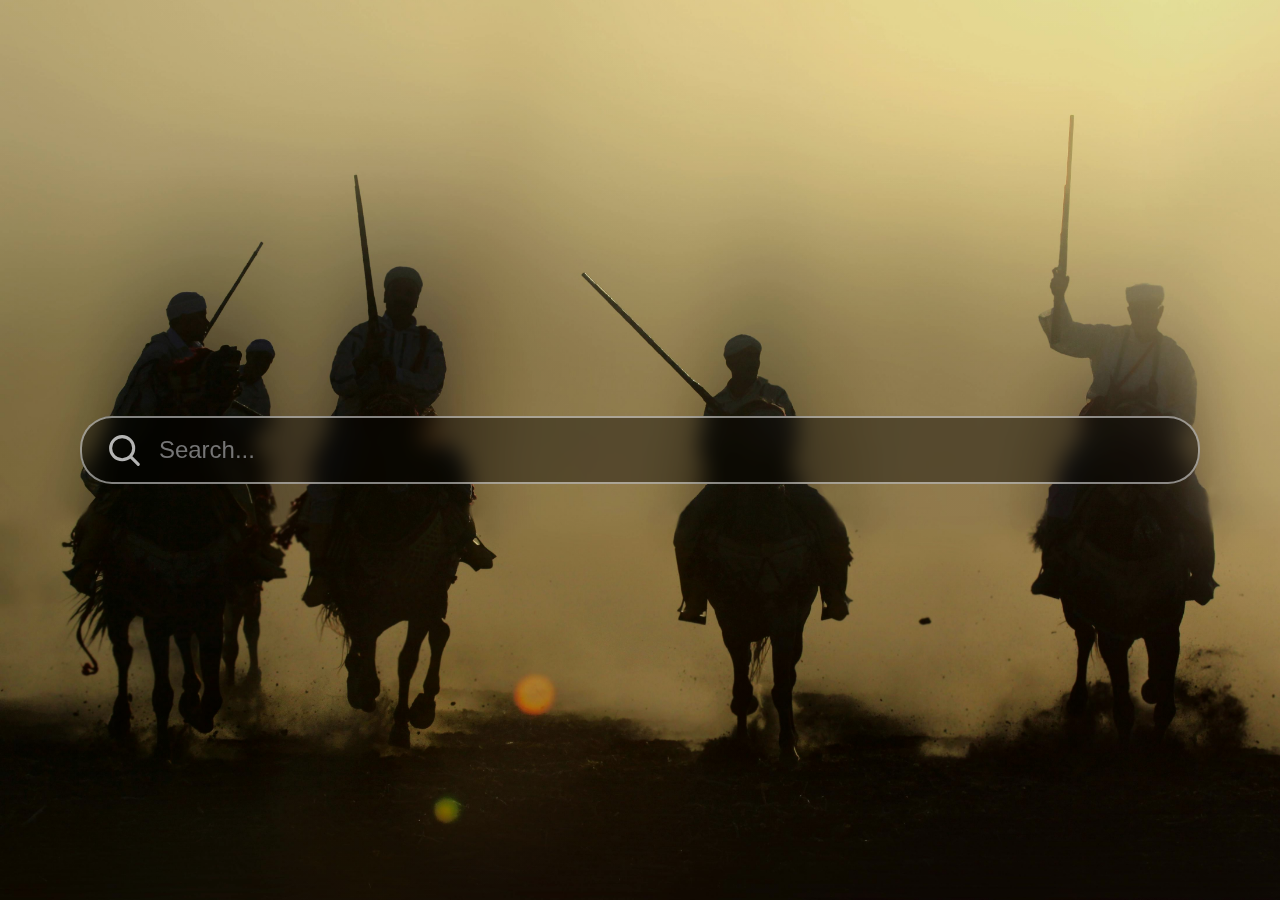
<file: searchEngine/index.html>
<!DOCTYPE html>
<html lang="en">
  <head>
    <meta charset="UTF-8">
    <meta name="viewport" content="width=device-width, user-scalable=no, initial-scale=1.0, maximum-scale=1.0, minimum-scale=1.0">
    <link rel="stylesheet" href="/searchEngine/css/style.css" media="all">
    <title>Search Engine</title>
  </head>
  <body>
    <main>
      <form class="form" action="">
        <div class="search">
          <svg xmlns="http://www.w3.org/2000/svg" fill="none" viewBox="0 0 24 24" stroke-width="2" stroke="currentColor" class="search-icon" type="submit">
            <path stroke-linecap="round" stroke-linejoin="round" d="m21 21-5.197-5.197m0 0A7.5 7.5 0 1 0 5.196 5.196a7.5 7.5 0 0 0 10.607 10.607Z" />
          </svg>
          <input class="search-input" id="search-input" type="text" name="search-input" placeholder="Search..." autocomplete="off">
        </div>
      </form>
      <div id="searchResults" class="search-results">
      </div>
    </main>
    <script src="/searchEngine/js/main.js"></script>
  </body>
</html>
</file>
<file: searchEngine/css/style.css>
:root {
  /* Colors */
  /* Muted colors */
  --m-red: rgba(201, 0, 0, 0.8);
  --m-green: rgba(15, 153, 0, 0.8);
  /* dark */
  --dark-1: rgba(0,0,0,0.1); 
  --dark-2: rgba(0,0,0,0.2); 
  --dark-3: rgba(0,0,0,0.3); 
  --dark-4: rgba(0,0,0,0.4);
  --dark-5: rgba(0,0,0,0.5);
  --dark-6: rgba(0,0,0,0.6);
  --dark-7: rgba(0,0,0,0.7);
  --dark-8: rgba(0,0,0,0.8);
  --dark-9: rgba(0,0,0,0.9);
  /* light */
  --light-1: rgba(255,255,255,0.1); 
  --light-2: rgba(255,255,255,0.2); 
  --light-3: rgba(255,255,255,0.3); 
  --light-4: rgba(255,255,255,0.4);
  --light-5: rgba(255,255,255,0.5);
  --light-6: rgba(255,255,255,0.6);
  --light-7: rgba(255,255,255,0.7);
  --light-8: rgba(255,255,255,0.8);
  --light-9: rgba(255,255,255,0.9);

  /* Shadows */
  /*light*/
  --shadow-301-light: 0 0 .3rem var(--light-1);
  --shadow-302-light: 0 0 .3rem var(--light-2);
  --shadow-303-light: 0 0 .3rem var(--light-3);
  --shadow-304-light: 0 0 .3rem var(--light-4);
  --shadow-305-light: 0 0 .3rem var(--light-5);
  --shadow-306-light: 0 0 .3rem var(--light-6);
  --shadow-307-light: 0 0 .3rem var(--light-7);
  --shadow-308-light: 0 0 .8rem var(--light-8);
  --shadow-309-light: 0 0 .8rem var(--light-9);
  /*dark*/
  --shadow-301-dark: 0 0 .3rem var(--dark-1);
  --shadow-302-dark: 0 0 .3rem var(--dark-2);
  --shadow-303-dark: 0 0 .3rem var(--dark-3);
  --shadow-304-dark: 0 0 .3rem var(--dark-4);
  --shadow-305-dark: 0 0 .3rem var(--dark-5);
  --shadow-306-dark: 0 0 .3rem var(--dark-6);
  --shadow-307-dark: 0 0 .3rem var(--dark-7);
  --shadow-308-dark: 0 0 .8rem var(--dark-8);
  --shadow-309-dark: 0 0 .9rem var(--dark-9);

  /* Font size */
  --small: 0.8rem;
  --normal: 1.2rem;
  --medium: 1.5rem;
  --large: 1.8;
}
*, *::after, *::before {
  box-sizing: border-box;
  padding: 0;
  margin: 0;
}
ul, li, a {
  text-decoration: none;
  list-style: "";
}
img, svg {
  display: block;
  max-width: 100%;
}
body {
background: linear-gradient(var(--dark-1),var(--dark-1) ), url('../assets/images/riders.jpg');
background-size: cover;
background-position: center;
background-repeat: no-repeat;
height: 100vh;
}
main {
  display: flex;
  flex-direction: column;
  justify-content: center;
  align-items: center;
  min-height: 100vh;
  margin-inline: 5rem;
}
.form {
  width: 100%;
}
.search {
  width: 100%;
  display: flex;
  align-items: center;
  padding: .5rem;
  background: var(--dark-4);
  backdrop-filter: blur(10px);
  border-radius: 2rem;
  transition: ease-out .2s;
  border: 2px solid var(--light-5);
} 
.search:focus-within {
  box-shadow: var(--shadow-308-light);
  transition: ease-in .150s;
}
.search-icon {
  width: 2.5rem;
  margin-left: 1rem;
  color: var(--light-7);
}
.search-input {
  background: transparent;
  margin-inline: 1rem;
  outline: transparent;
  border: transparent;
  color: var(--light-5);
  font-size: var(--medium);
  line-height: 2;
  width: 100%;
}
.search-results {
  display: none;
  background: var(--dark-4);
  backdrop-filter: blur(20px);
  flex-direction: column;
  margin-top: 1rem;
  border: 2px solid var(--light-5);
  border-radius: 1rem;
  width: 100%;
  max-height: 50vh;
  padding: 1rem;
  overflow-y: auto;
  gap: .5rem;
  transition: ease-out .2s;
}
.search-results:focus-within,
.search-results:hover {
  box-shadow: var(--shadow-305-light);
  transition: ease-in .150s;
}

.result-container {
  font-size: var(--normal);
  border-radius: .5rem;
  padding: 1rem;
  width: 100%;
  transition: all ease-out .150s;
}
.result-container:hover {
  box-shadow: var(--shadow-306-light);
  transition: all ease-in .2s;
}

/* the title of each search result*/
.result-row {
  color: var(--light-7);
  font-weight: bold;
  font-size: var(--medium);
  padding-block: .5rem;

}
/* The data in each object, the whole <ul> */
.result-info {
  display: flex;
  padding: 1rem;
  flex-direction: column;  
  gap: 1.2rem;
  border: 2px solid var(--light-4);
  padding: .3rem;
  border-radius: .3rem;
  background: var(--light-1);
}

/* The whole <li> && each 'key:value' pair */
.result-info li  {

  & .key {
    padding: .3rem;
    color: var(--light-7);
    font-weight: bold;
  }

  & .value {
    padding: .3rem;
    color: var(--dark-7);
    font-weight: bold;
  }
}
</file>
